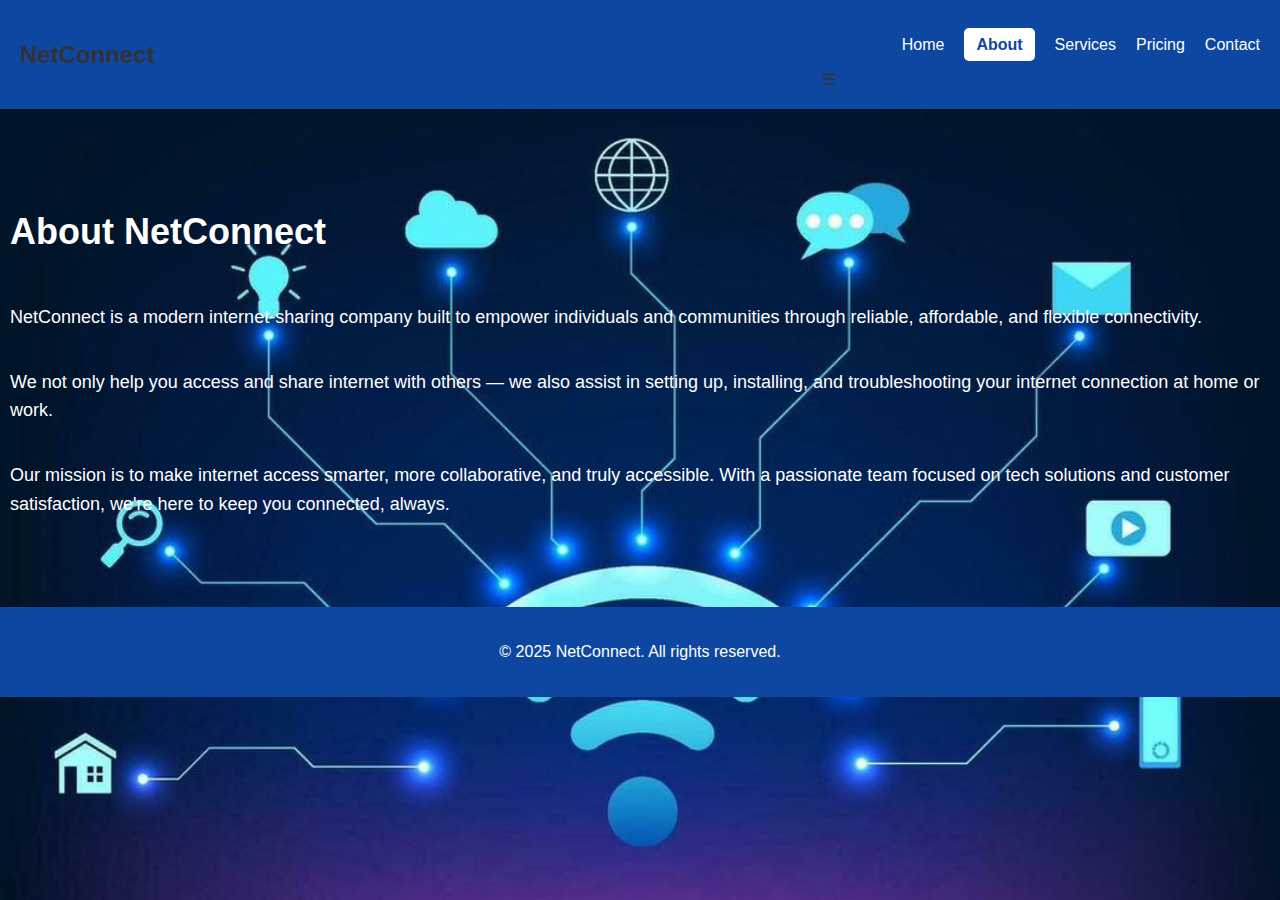
<file: about.html>
<!DOCTYPE html>
<html lang="en">
<head>
  <meta charset="UTF-8" />
  <meta name="viewport" content="width=device-width, initial-scale=1.0" />
  <title>About - NetConnect</title>
  <link rel="stylesheet" href="style.css" />
</head>
<body>

  <header>
    <div class="logo">NetConnect</div>

    <div id="google_translate_element"></div>
    <nav class="navbar">
    <ul class="nav-links">
  <ul class="menu">
        <li><a href="index.html">Home</a></li>
        <li><a href="about.html" class="active">About</a></li>
        <li><a href="services.html">Services</a></li>
        <li><a href="pricing.html">Pricing</a></li>
        <li><a href="contact.html">Contact</a></li>
        <!--<li><a href="login.html">Login</a></li>-->
      </ul>
      </ul>
      <div class="hamburger">☰</div>
    </nav>
  </header>

  <main class="content fade-in">
    <h1>About NetConnect</h1>

    <p>
      NetConnect is a modern internet-sharing company built to empower individuals and communities through reliable, affordable, and flexible connectivity.
    </p>
    <p>
      We not only help you access and share internet with others — we also assist in setting up, installing, and troubleshooting your internet connection at home or work.
    </p>
    <p>
      Our mission is to make internet access smarter, more collaborative, and truly accessible. With a passionate team focused on tech solutions and customer satisfaction, we're here to keep you connected, always.
    </p>
  </main>

  <footer>
    <p>&copy; 2025 NetConnect. All rights reserved.</p>
  </footer>

  <!-- Google Translate -->
  <script type="text/javascript">
    function googleTranslateElementInit() {
      new google.translate.TranslateElement({
        pageLanguage: 'en',
        includedLanguages: 'en,fr',
        layout: google.translate.TranslateElement.InlineLayout.SIMPLE
      }, 'google_translate_element');
    }
  </script>
  <script type="text/javascript" src="//translate.google.com/translate_a/element.js?cb=googleTranslateElementInit"></script>

  <script>
  const hamburger = document.querySelector(".hamburger");
  const navLinks = document.querySelector(".nav-links");

  hamburger.addEventListener("click", () => {
    navLinks.classList.toggle("active");
  });
</script>

</body>
</html>
</file>
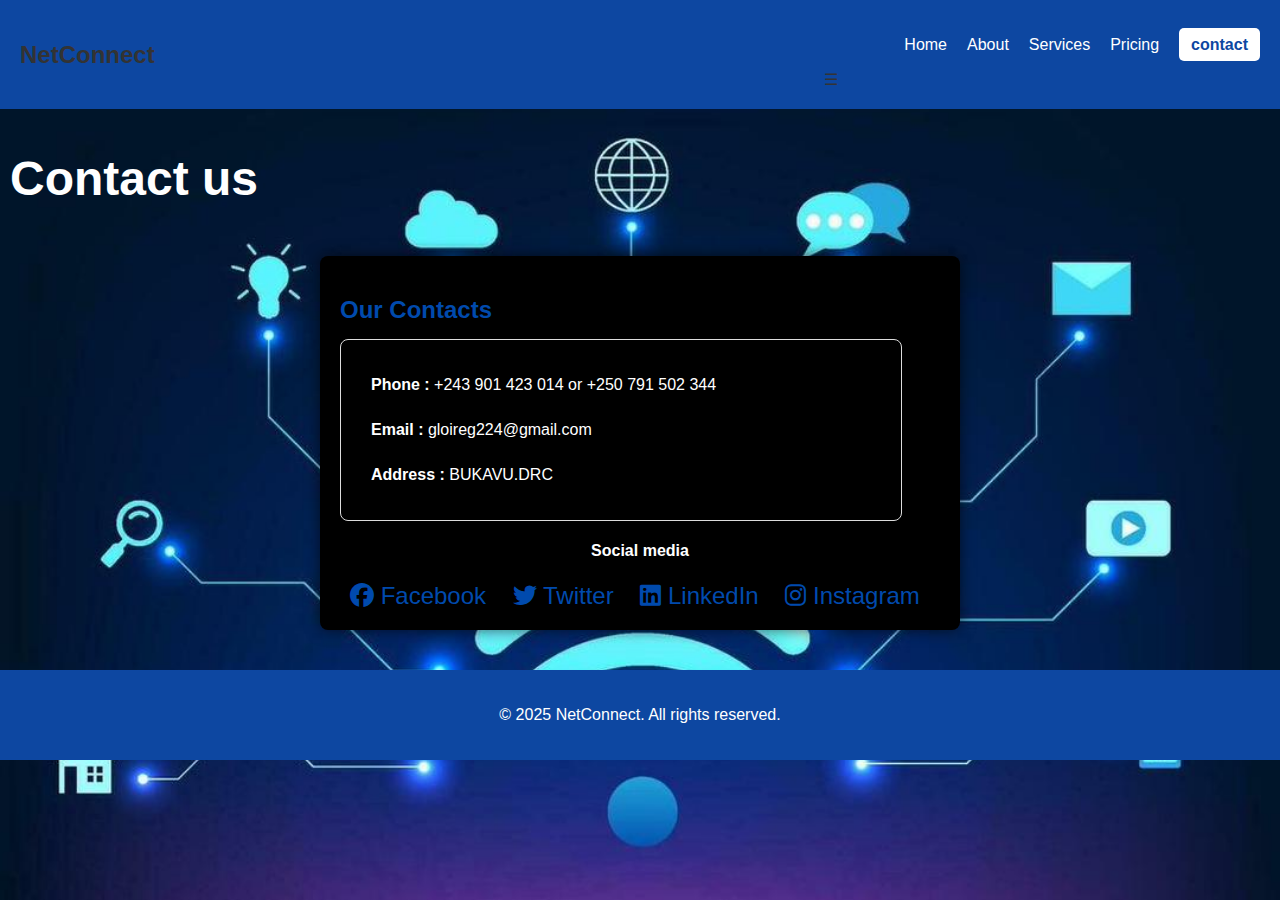
<file: contact.html>
<!DOCTYPE html>
<html lang="en">
<head>
  <meta charset="UTF-8" />
  <meta name="viewport" content="width=device-width, initial-scale=1.0" />
  <title>contact - NetConnect</title>
  <link rel="stylesheet" href="style.css" />
  <link rel="stylesheet" href="https://cdnjs.cloudflare.com/ajax/libs/font-awesome/6.4.0/css/all.min.css">

</head>
<body>

  <header>
    <div class="logo">NetConnect</div>
    
    <nav class="navbar">
    <ul class="nav-links">
  <ul class="menu">
        <li><a href="index.html">Home</a></li>
        <li><a href="about.html">About</a></li>
        <li><a href="services.html">Services</a></li>
        <li><a href="pricing.html">Pricing</a></li>
        <li><a href="contact.html"class="active">contact</a></li>
        <!--<li><a href="login.html">Login</a></li>-->
      </ul>
      </ul>
      <div class="hamburger">☰</div>
    </nav>
  </header>
  <div id="google_translate_element"></div>


  <main class="fade-in">

    <h2>
    <section class= contact-us>
    <h1>Contact us </h1>
  </section>
  </h2>

  <section class="contact-info">
  
  <h2>Our Contacts</h2>
  <form>
  <p><strong>Phone :</strong> ‪+243 901 423 014 or +250 791 502 344‬</p>
  <p><strong>Email :</strong> gloireg224@gmail.com</p>
  <p><strong>Address :</strong> BUKAVU.DRC</p>
  </form>
  <h4 style="text-align:center;">Social media</h4>
  
  
<div class="social-media">
  <a href="https://facebook.com/nomentreprise" target="_blank">
    <i class="fab fa-facebook"></i> Facebook
  </a>
  <a href="https://twitter.com/nomentreprise" target="_blank">
    <i class="fab fa-twitter"></i> Twitter
  </a>
  <a href="https://linkedin.com/company/nomentreprise" target="_blank">
    <i class="fab fa-linkedin"></i> LinkedIn
  </a>
  <a href="https://instagram.com/nomentreprise" target="_blank">
    <i class="fab fa-instagram"></i> Instagram
  </a>

</div>


</section>

  </main>
  

<footer>
    <p>&copy; 2025 NetConnect. All rights reserved.</p>
  </footer>

  <script type="text/javascript">
  function googleTranslateElementInit() {
    new google.translate.TranslateElement({
      pageLanguage: 'en', // langue d'origine
      includedLanguages: 'en,fr', // langues disponibles
      layout: google.translate.TranslateElement.InlineLayout.SIMPLE
    }, 'google_translate_element');
  }
</script>

<script type="text/javascript" src="//translate.google.com/translate_a/element.js?cb=googleTranslateElementInit"></script>


<script>
  const hamburger = document.querySelector(".hamburger");
  const navLinks = document.querySelector(".nav-links");

  hamburger.addEventListener("click", () => {
    navLinks.classList.toggle("active");
  });
</script>

</body>
</html>
</file>
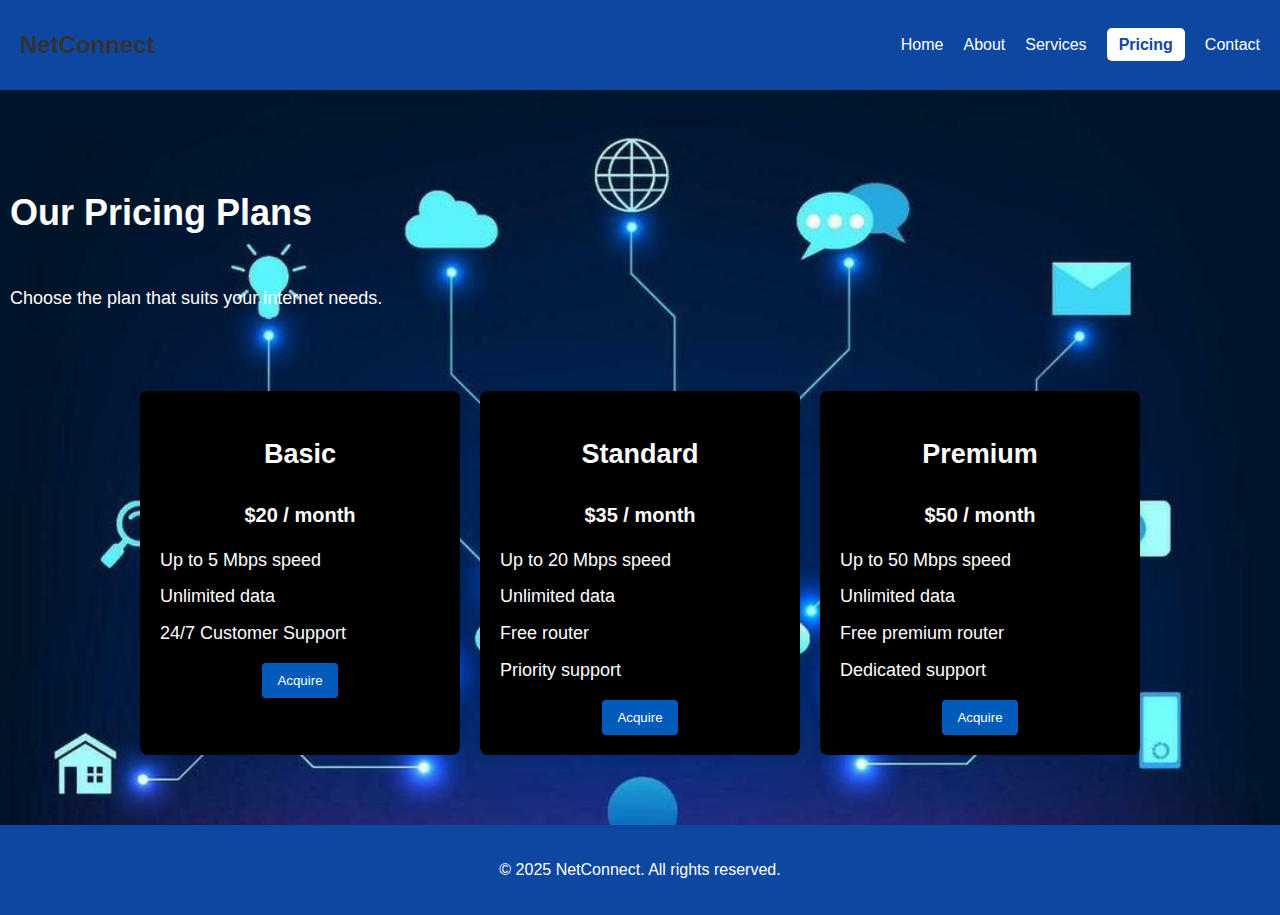
<file: pricing.html>
<!DOCTYPE html>
<html lang="en">
<head>
  <meta charset="UTF-8" />
  <meta name="viewport" content="width=device-width, initial-scale=1" />
  <title>Pricing - NetConnect</title>
  <link rel="stylesheet" href="style.css" />
 

<header>
  <div class="logo">NetConnect</div>
  <nav>
    <ul>
      <li><a href="index.html">Home</a></li>
      <li><a href="about.html">About</a></li>
      <li><a href="services.html">Services</a></li>
      <li><a href="pricing.html" class="active">Pricing</a></li>
      <li><a href="contact.html">Contact</a></li>
      <!--<li><a href="login.html">Login</a></li>-->
    </ul>
  </nav>
</header>
<div id="google_translate_element"></div>

<main class="content fade-in">
  <h1>Our Pricing Plans</h1>
  <p>Choose the plan that suits your internet needs.</p>

  <section class="pricing-cards">
  <div class="pricing-cards">
    <div class="card">
      <h2>Basic</h2>
      <div class="price">$20 / month</div>
      <ul class="features">
        <li>Up to 5 Mbps speed</li>
        <li>Unlimited data</li>
        <li>24/7 Customer Support</li>
      </ul>
      <button onclick="openPayment('Basic')">Acquire</button>


    </div>


    <div class="card">
      <h2>Standard</h2>
      <div class="price">$35 / month</div>
      <ul class="features">
        <li>Up to 20 Mbps speed</li>
        <li>Unlimited data</li>
        <li>Free router</li>
        <li>Priority support</li>
      </ul>
      <button onclick="openPayment('standard')">Acquire</button>
    </div>

    <div class="card">
      <h2>Premium</h2>
      <div class="price">$50 / month</div>
      <ul class="features">
        <li>Up to 50 Mbps speed</li>
        <li>Unlimited data</li>
        <li>Free premium router</li>
        <li>Dedicated support</li>
      </ul>
      <button onclick="openPayment('premium')">Acquire</button>
    </div>
  </div>
</main>

</section>

<footer>
  <p>© 2025 NetConnect. All rights reserved.</p>
</footer>


<div id="paymentModal" style="
  display:none;
  position:fixed;
  top:50%;
  left:50%;
  transform:translate(-50%, -50%);
  background:#fff;
  padding:20px;
  box-shadow:0 0 10px rgba(0,0,0,0.5);
  z-index:1000;
  max-width: 300px;
  width: 90%;
  overflow-y: auto;
  border-radius: 8px;
">
<span onclick="closePayment()" style="
  position: absolute;
  top: 10px;
  right: 15px;
  color: red;
  font-weight: bold;
  font-size: 20px;
  cursor: pointer;
">&times;</span>

<!--<div id="paymentModal" class="modal" style="display: none;">-->
  <div class="modal-content">
    <span onclick="closePayment()" class="close">&times;</span>

    <h3>Payment for <span id="selectedPlan"></span></h3>
    <form action="submit.php" method="POST">
      <input type="hidden" name="plan" id="planInput">
      <label>Your Name:</label><br>
      <input type="text" name="name" required><br><br>
      <label>Payment Method:</label><br>
      <select name="paymentMethod" id="paymentMethod" required>
        <option value="card">Card</option>
        <option value="cash">Cash</option>
      </select><br><br>
      <div id="paymentDetails" style="margin-top:10px;"></div>
      <button type="submit" style="background:#007bff; color:white;">Confirm Payment</button>
      <button type="button" onclick="closePayment()" style="background:#dc3545; color:white;">Cancel</button>
    </form>
</div>
</div>


<div id="modalOverlay" style="
  display:none;
  position:fixed;
  top:0;
  left:0;
  width:100%;
  height:100%;
  background:rgba(0,0,0,0.5);
  z-index:999;
"></div>


<script>
  function openPayment(plan) {
    document.getElementById("selectedPlan").textContent = plan;
    document.getElementById("planInput").value = plan;
    document.getElementById("paymentModal").style.display = "block";
    document.getElementById("modalOverlay").style.display = "block";
  }

  function closePayment() {
    document.getElementById("paymentModal").style.display = "none";
    document.getElementById("modalOverlay").style.display = "none";
  }
</script>

<script>
document.getElementById("paymentMethod").addEventListener("change", function () {
  const method = this.value;
  const details = document.getElementById("paymentDetails");

  if (method === "card") {
    details.innerHTML = `
      <label>Card Number:</label><br>
      <input type="text" placeholder="XXXX-XXXX-XXXX-XXXX" required><br>
      <label>Expiration Date:</label><br>
      <input type="text" placeholder="MM/YY" required><br>
      <label>CVV:</label><br>
      <input type="text" placeholder="123" required><br>
    `;
  } else if (method === "cash") {
    details.innerHTML = `
      <p>Please visit our office or contact us on WhatsApp at <strong>+243 901 423 014 or +250 791502 344</strong> to complete your cash payment.</p>
    `;
  } else {
    details.innerHTML = "";
  }
});
</script>

<script type="text/javascript">
  function googleTranslateElementInit() {
    new google.translate.TranslateElement({
      pageLanguage: 'en', // langue d'origine
      includedLanguages: 'en,fr', // langues disponibles
      layout: google.translate.TranslateElement.InlineLayout.SIMPLE
    }, 'google_translate_element');
  }
</script>

<script type="text/javascript" src="//translate.google.com/translate_a/element.js?cb=googleTranslateElementInit"></script>


</body>
</html>
</file>
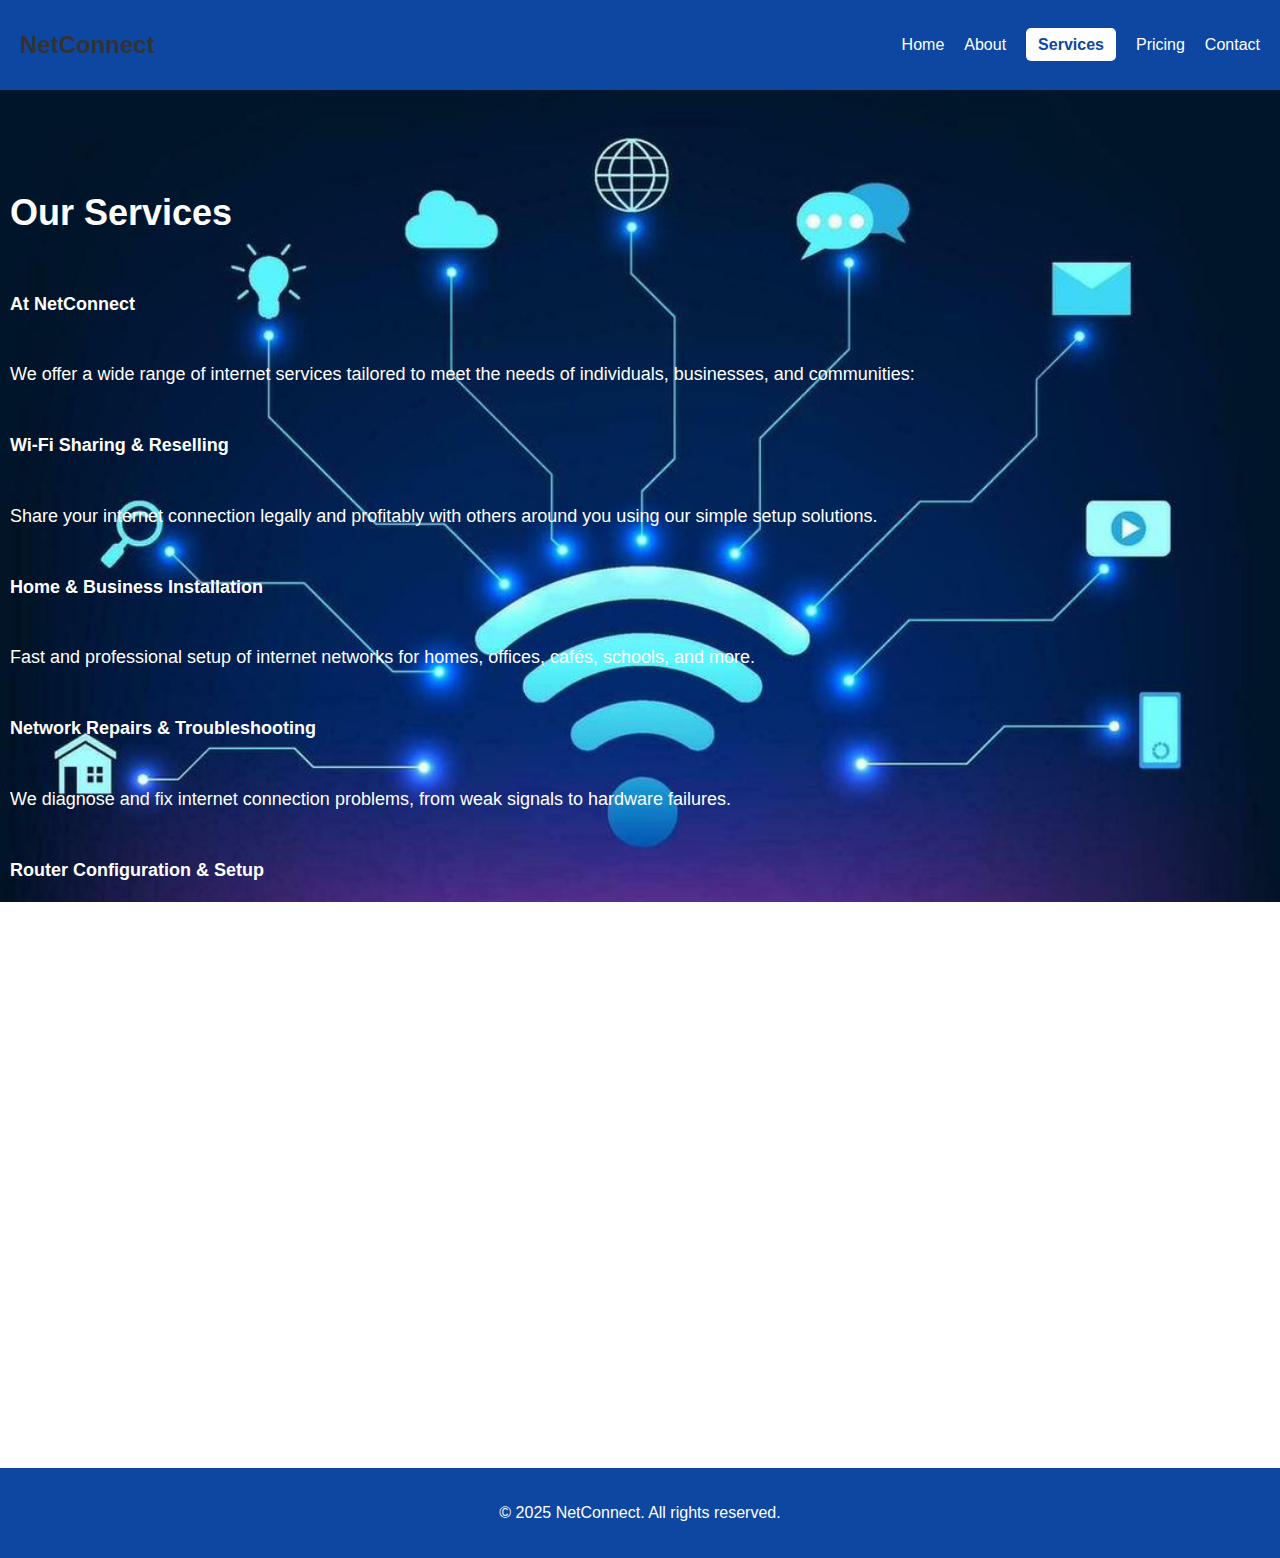
<file: services.html>
<!DOCTYPE html>
<html lang="en">
<head>
  <meta charset="UTF-8" />
  <meta name="viewport" content="width=device-width, initial-scale=1.0" />
  <title>Services | NetConnect</title>
  <link rel="stylesheet" href="style.css" />
</head>
<body>
  <header>
    <div class="logo">NetConnect</div>
    <nav>
      <ul>
        <li><a href="index.html">Home</a></li>
        <li><a href="about.html">About</a></li>
        <li><a href="services.html" class="active">Services</a></li>
        <li><a href="pricing.html">Pricing</a></li>
        <li><a href="contact.html">Contact</a></li>
        <!--<li><a href="login.html">Login</a></li>-->
      </ul>
    </nav>
  </header>
  
  <div id="google_translate_element"></div>

  <main class="content fade-in">
    <h1>Our Services</h1>

    <h4>At NetConnect</h4>
    <p>
      We offer a wide range of internet services tailored to meet the needs of individuals, businesses, and communities:
    </p>

    <h4>Wi-Fi Sharing & Reselling</h4>
    <p>Share your internet connection legally and profitably with others around you using our simple setup solutions.</p>

    <h4>Home & Business Installation</h4>
    <p>Fast and professional setup of internet networks for homes, offices, cafés, schools, and more.</p>

    <h4>Network Repairs & Troubleshooting</h4>
    <p>We diagnose and fix internet connection problems, from weak signals to hardware failures.</p>

    <h4>Router Configuration & Setup</h4>
    <p>We help configure your routers and modems for maximum speed, coverage, and security.</p>

    <h4>Affordable Internet Plans</h4>
    <p>Choose from flexible internet plans based on your needs and budget—daily, weekly, or monthly.</p>

    <h4>Technical Support & Assistance</h4>
    <p>Got a network issue? Our team is ready to help you online or on-site, anytime.</p>

    <h4>Community Internet Projects</h4>
    <p>We build shared internet systems for neighborhoods, student housing, and rural areas.</p>
  </main>

  <footer>
    <p>&copy; 2025 NetConnect. All rights reserved.</p>
  </footer>

  <!-- Google Translate -->
  <script type="text/javascript">
    function googleTranslateElementInit() {
      new google.translate.TranslateElement({
        pageLanguage: 'en',
        includedLanguages: 'en,fr',
        layout: google.translate.TranslateElement.InlineLayout.SIMPLE
      }, 'google_translate_element');
    }
  </script>
  <script type="text/javascript" src="//translate.google.com/translate_a/element.js?cb=googleTranslateElementInit"></script>

</body>
</html>
</file>
<file: style.css>
{
  margin: 0;
  padding: 0;
  box-sizing: border-box;
  font-family: Arial, sans-serif;
}

body {
  background: #f5f5f5;
  color: #333;
}

header {
  display: flex;
  justify-content: space-between;
  align-items: center;
  background: #0d47a1;
  padding: 20px;
  color: white;
}

.logo {
  font-size: 24px;
  font-weight: bold;
}

nav ul {
  display: flex;
  list-style: none;
  gap: 20px;
}

nav a {
  color: white;
  text-decoration: none;
}

.hero {
  text-align: center;
  padding: 80px 20px;
  /*background: #e3f2fd;*/
  color: white;
}

.hero h1 {
  font-size: 36px;
  margin-bottom: 10px;
}

.hero p {
  font-size: 18px;
  margin-bottom: 20px;
}

.btn {
  background: #1976d2;
  color: white;
  padding: 12px 24px;
  text-decoration: none;
  border-radius: 4px;
}

footer {
  text-align: center;
  padding: 20px;
  background: #0d47a1;
  color: white;
  margin-top: 40px;
}
.services {
  padding: 40px;
}

.service-item {
  background: #f2f2f2;
  margin-bottom: 20px;
  padding: 20px;
  border-radius: 8px;

  
}
.content {
  max-width: 800px;
  margin: 50px auto;
  padding: 20px;
  line-height: 1.6;
  font-size: 18px;
}

/* Mettre en évidence l'onglet actif */
nav a.active {
  background-color: #fff;
  color: #0d47a1;
  padding: 8px 12px;
  border-radius: 5px;
  font-weight: bold;
}







.pricing-cards {
  display: flex;
  flex-wrap: wrap;
  justify-content: center;
  gap: 20px;
  margin-top: 30px;
}

.card {
  background-color: rgb(0, 0, 0);
  border-radius: 8px;
  box-shadow: 0 2px 10px rgba(0, 0, 0, 0.1);
  width: 280px;
  padding: 20px;
  text-align: center;
}

.price {
  font-size: 20px;
  font-weight: bold;
  margin: 10px 0;
}

.features {
  list-style: none;
  padding: 0;
  margin: 15px 0;
  text-align: left;
}

.features li {
  margin-bottom: 8px;
}

.btn-subscribe {
  background-color: #004aad;
  color: #ffffff;
  border: none;
  padding: 10px 16px;
  border-radius: 5px;
  cursor: pointer;
  transition: background-color 0.3s;
}

.btn-subscribe:hover {
  background-color: #003080;
}

@media (max-width: 768px) {
  .pricing-cards {
    flex-direction: column;
    align-items: center;
  }

  .card {
    width: 90%;
  }
}



form {
  display: flex;
  flex-direction: column;
  max-width: 500px;
  margin: 40px auto;
  gap: 15px;
}

label {
  font-weight: bold;
}

input[type="text"],
input[type="email"],
textarea {
  padding: 10px;
  border: 1px solid #ccc;
  border-radius: 4px;
  width: 100%;
}

button,
input[type="submit"] {
  background-color: #005bbb;
  color: white;
  border: none;
  padding: 10px 15px;
  border-radius: 4px;
  cursor: pointer;
}

button:hover,
input[type="submit"]:hover {
  background-color: #004399;
}


form {
  background-color: #f9f9f9;
  padding: 30px;
  border-radius: 8px;
  box-shadow: 0 0 10px rgba(0, 0, 0, 0.1);
  border: 1px solid #ddd;
}

body {
  background-color: #f0f4f8; /* Bleu très clair */
  margin: 0;
  font-family: Arial, sans-serif;
}

html, body {
  height: 100%;
}


body {
  background: linear-gradient(to bottom right, #e0f7fa, #ffffff);
  margin: 0;
  font-family: Arial, sans-serif;
}



.contact-info {
  color: rgb(255, 255, 255);
  max-width: 600px;
  margin: 40px auto;
  padding: 20px;
  background: #000000;
  border-radius: 8px;
  box-shadow: 0 0 15px rgba(0, 0, 0, 0.6);

}
.contact-us h1 {
  text-align:left;
  padding: 10px;
  color: white;
}
.contact-info h2, .contact-info h3 {
  color: #004aad;
  margin-bottom: 15px;
}

.contact-info p {
  font-size: 16px;
  margin: 6px 0;
  background: #000000;
}
.contact-info form{
  font-size: 16px;
  margin: 6px 0;
  background: #000000;
}


.social-links {
  list-style: none;
  padding: 0;
  display: flex;
  gap: 15px;
}
.social-links li a {
  text-decoration: none;
  color: #004aad;
  font-weight: bold;
}

.social-links li a:hover {
  text-decoration: underline;
}


.social-links {
  list-style: none;
  padding: 0;
  display: flex;
  gap: 15px;
  margin-top: 8px;
}

.social-links li a {
  text-decoration: none;
  color: #004aad;
  font-weight: bold;
}

.social-links li a:hover {
  text-decoration: underline;
}

.social-media a {
  margin: 0 10px;
  font-size: 24px;
  color: #004aad;
  text-decoration: none;
  transition:color 0.3s;
}

.social-media a:hover {
  color: #0174f0;
}



.whatsapp-button {
  position: fixed;
  bottom: 20px;
  right: 20px;
  background-color: #25d366;
  color: white;
  border: none;
  border-radius: 50px;
  padding: 12px 16px;
  font-size: 16px;
  display: flex;
  align-items: center;
  box-shadow: 0 4px 8px rgba(0,0,0,0.2);
  z-index: 1000;
  cursor: pointer;
  text-decoration: none;
}

.whatsapp-button img {
  width: 24px;
  height: 24px;
  margin-right: 8px;
}



@media screen and (max-width: 600px) {
  .whatsapp-button {
    padding: 8px 12px;
    font-size: 14px;
    bottom: 15px;
    right: 15px;
  }

  .whatsapp-icon {
    width: 20px;
    height: 20px;
    margin-right: 6px;
  }
}







.login-container {
  width: 100%;
  max-width: 400px;
  margin: 80px auto;
  padding: 30px;
  background-color: #f8f9fa;
  border-radius: 8px;
  box-shadow: 0 0 15px rgba(0, 0, 0, 0.1);
}

.login-container h2 {
  text-align: center;
  color: #004aad;
  margin-bottom: 25px;
}

.login-container label {
  display: block;
  margin-bottom: 5px;
  font-weight: bold;
}.login-container input {
  width: 100%;
  padding: 10px;
  margin-bottom: 15px;
  border: 1px solid #ccc;
  border-radius: 5px;
}

.login-container button {
  width: 100%;
  padding: 12px;
  background-color: #004aad;
  color: white;
  font-weight: bold;
  border: none;
  border-radius: 5px;
  cursor: pointer;
  transition: background-color 0.3s;
}

.login-container button:hover {
  background-color: #003380;
}

.login-links {
  margin-top: 15px;
  text-align: center;
}

.login-links a {
  color: #004aad;
  text-decoration: none;
  margin: 0 8px;
  font-size: 14px;
}

.login-links a:hover {
  text-decoration: underline;
}


.fade-in {
  animation: fadeIn 1.2s ease-in-out;
}

@keyframes fadeIn {
  from {
    opacity: 0;
    transform: translateY(30px);
  }
  to {
    opacity: 1;
    transform: translateY(0);
  }
}

/* Style pour bouton moderne */
.btn-primary {
  background-color: #007bff;
  color: white;
  border: none;
  padding: 12px 24px;
  font-weight: bold;
  border-radius: 5px;
  cursor: pointer;
  transition: background-color 0.3s ease, transform 0.3s ease;
}

.btn-primary:hover {
  background-color: #0056b3;
  transform: scale(1.05);
}

/* Effet sur titre */
h1, h2 {
  transition: color 0.4s ease;
}

h1:hover, h2:hover {
  color: #007bff;
}

/* Image avec effet au survol */
.img-hover {
  transition: transform 0.4s ease;
  border-radius: 10px;
}

.img-hover:hover {
  transform: scale(1.05);
  box-shadow: 0 5px 15px rgba(0,0,0,0.2);
}



.logo-container {
  display: flex;
  align-items: center;
  gap: 15px;
  padding: 10px 20px;
}

.logo {
  width: 60px;
  height: auto;
}




.popup {
  display: none;
  position: fixed;
  top: 0; left: 0;
  width: 100%; height: 100%;
  background: rgba(0, 0, 0, 0.5);
  z-index: 1000;
}

.popup-content {
  background: #fff;
  padding: 20px;
  width: 300px;
  margin: 100px auto;
  border-radius: 8px;
  box-shadow: 0 0 10px rgba(0,0,0,0.3);
  animation: fadeIn 0.3s ease-in-out;
}

.close {
  float: right;
  font-size: 20px;
  cursor: pointer;
  color: red;
}

@keyframes fadeIn {
  from {opacity: 0; transform: scale(0.9);}
  to {opacity: 1; transform: scale(1);}
}





.modal {
  position: fixed;
  top: 0;
  left: 0;
  height: 100vh;
  width: 100%;
  display: flex;
  justify-content: center;
  align-items: center;
  background-color: rgba(0, 0, 0, 0.5);
  z-index: 10000;
}

.modal-content {
  max-height: 90vh;
  overflow-y: auto;
  background: #fff;
  padding: 20px;
  border-radius: 8px;
  width: 95%;
  max-width: 500px;
  position: relative;
}


.modal-content {
  scrollbar-width: thin;
  scrollbar-color: #ccc transparent;
}

#google_translate_element {
  position: fixed;
  top: 10px;
  left: 10px;
  z-index: 9999;
  padding: 100px 5px;
}






/*body {
  background-image: url("12346.jpg"); /* remplace par le nom de ton image *
  background-size: cover;
  background-position: center;
  background-repeat: no-repeat;
  margin: 0;
}*/



body {
  margin: 0;
  min-height: 100vh;
  background-image: url("12346.jpg");
  background-size: cover;
  background-position: center;
  background-repeat: no-repeat;
  background-attachment: fixed; /* fixe l'image au scroll */
}

.background-overlay {
  position: absolute;
  top: 0;
  left: 0;
  height: 100%;
  width: 100%;
  background-color: rgba(255, 255, 255, 0.5); /* assombrit l’arrière-plan */
  z-index: 1;
}
.content {
  position: relative;
  z-index: 2; /* le texte passe AU-DESSUS de l’overlay */
  color: rgb(255, 255, 255);
  display: flex;
  flex-direction: column;



  
  /*justify-content: center;
  align-items: center;
  min-height: 100vh;
 text-align: center;
  padding: 20px;*/
}


/* Rendre les images flexibles */
img {
  max-width: 100%;
  height: auto;
}

/* Conteneurs fluides */
.container, .wrapper, .content {
  width: 100%;
  max-width: 100%;
  padding-left: 10px;
  padding-right: 10px;
  box-sizing: border-box;
}

/* Ajustements pour écrans petits (téléphones) */
@media (max-width: 600px) {
  body {
    font-size: 14px;
    margin: 5px;
  }

  /* Par exemple réduire les marges/padding sur petits écrans */
  header, footer, main, section {
    padding: 10px 5px;
  }

  /* Menu ou navigation en colonne */
  nav ul {
    flex-direction: column;
    padding: 0;
  }

  nav ul li {
    margin-bottom: 10px;
  }

  /* Texte plus lisible */
  h1, h2, h3, h4 {
    font-size: 1.2rem;
  }

  p {
    line-height: 1.4;
  }

  /* NAVBAR DE BASE */
.navbar {
  display: flex;
  justify-content: space-between;
  align-items: center;
  background: transparent; /* tu peux changer la couleur */
  padding: 10px 20px;
  color: rgb(0, 0, 0);
}

.logo {
  font-size: 20px;
  font-weight: bold;
}

.nav-links {
  list-style: none;
  display: flex;
  gap: 20px;
}

.nav-links li a {
  text-decoration: none;
  color: rgb(0, 0, 0);
  font-weight: bold;
}

/* HAMBURGER */
.hamburger {
  display: none;
  font-size: 26px;
  cursor: pointer;
}

/* MODE MOBILE */
@media (max-width: 768px) {
  .nav-links {
    display: none;
    position: absolute;
    top: 20px;
    right: 0;
    background:  rgba(22, 24, 133, 0.1);
    background-color: rgba(22, 24, 133, 0.1);
    box-shadow: 0px 4px 8px rgba(22, 24, 133, 0.1);
    border: 1px solid #361b9a;
    flex-direction: column;
    width: 200px;
    text-align: center;
    padding: 10px 20px;
  }

  .nav-links.active {
    background: rgba(22, 24, 133, 0.1);
    backdrop-filter: blur(5px);
    display: flex;
  }

  .hamburger {
    display: block;
  }
}
</file>
